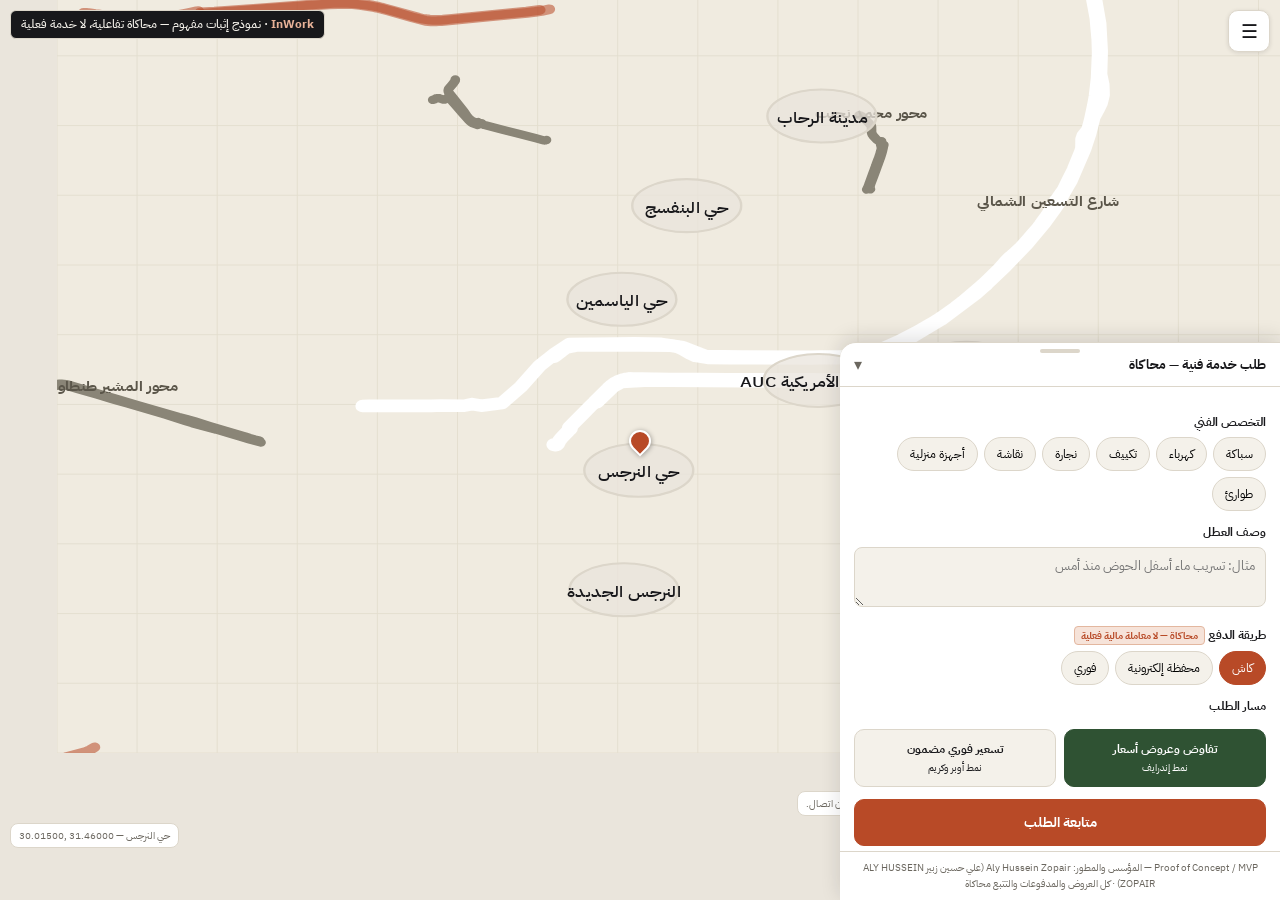
<file: index.html>
<!DOCTYPE html>
<html lang="ar" dir="rtl">
<head>
<meta charset="UTF-8">
<meta name="viewport" content="width=device-width, initial-scale=1.0, viewport-fit=cover">
<title>InWork — حوكمة العمالة الفنية (PoC)</title>
<meta name="description" content="نموذج إثبات مفهوم (Proof of Concept / MVP) لمنصة إن وورك — حوكمة العمالة الفنية في التجمع الخامس، القاهرة الجديدة. محاكاة تفاعلية بالكامل.">
<link rel="stylesheet" href="leaflet.css">
<link rel="stylesheet" href="styles.css">
</head>
<body>

<div id="map" aria-label="خريطة التجمع الخامس"></div>

<div class="sim-ribbon"><b>InWork</b> · نموذج إثبات مفهوم — محاكاة تفاعلية، لا خدمة فعلية</div>

<button class="menu-fab" id="menuFab" aria-label="القائمة" title="القائمة">☰</button>

<nav class="side-menu" id="sideMenu" aria-label="القائمة الجانبية">
  <h3>بطاقة الحوكمة</h3>
  <div class="gov-card">
    نموذج «إن وورك» لحوكمة العمالة الفنية: تحقق موثق من الفنيين، تسعير عادل استرشادي، وتتبع موحد للطلبات — موجه للشركات والمستثمرين والجهات الحكومية (B2G/B2B).
    <br><span class="sim-tag">محاكاة تفاعلية — شارة التحقق B2G هنا ليست اعتماداً حكومياً رسمياً</span>
  </div>

  <h3>وضع التشغيل</h3>
  <div class="seg">
    <button data-mode-btn="client" class="active">وضع العميل</button>
    <button data-mode-btn="tech">وضع الفني</button>
  </div>

  <h3>طبقة الخريطة</h3>
  <div class="seg">
    <button data-layer-btn="schematic" class="active">تخطيطية مبسطة مدمجة</button>
    <button data-layer-btn="osm">OpenStreetMap</button>
  </div>

  <h3>أحياء التجمع — وصول سريع</h3>
  <div class="hood-list">
    <button data-hood="nargis">النرجس</button>
    <button data-hood="nargis-new">النرجس الجديدة</button>
    <button data-hood="yasmine">الياسمين</button>
    <button data-hood="banafseg">البنفسج</button>
    <button data-hood="lotus">اللوتس</button>
    <button data-hood="andalus">الأندلس</button>
    <button data-hood="rehab">الرحاب</button>
    <button data-hood="auc">AUC</button>
  </div>

  <h3>المحفظة</h3>
  <div class="wallet-box">
    <span id="walletLabel">رصيد المحفظة (محاكاة)</span>
    <b id="walletValue">1,250 ج.م</b>
  </div>

  <button class="reset-btn" id="resetBtn">إعادة ضبط المحاكاة (Reset Demo)</button>

  <div class="menu-footer">
    Proof of Concept / MVP — المؤسس والمطور: Aly Hussein Zopair (علي حسين زبير ALY HUSSEIN ZOPAIR).
    <br>بيانات الخريطة: © OpenStreetMap contributors · الرسم التخطيطي مبني على إحداثيات مثبتة بخدمات تحديد مواقع عامة.
  </div>
</nav>

<div class="bottom-sheet" id="bottomSheet">
  <div class="sheet-handle" id="sheetHandle">
    <span class="grip"></span>
    <span class="sheet-title" id="sheetTitle">طلب خدمة فنية — محاكاة</span>
    <span class="sheet-toggle">▾</span>
  </div>
  <div class="sheet-body" id="sheetBody"></div>
  <div class="sheet-footer">
    Proof of Concept / MVP — المؤسس والمطور: Aly Hussein Zopair (علي حسين زبير ALY HUSSEIN ZOPAIR) · كل العروض والمدفوعات والتتبع محاكاة
  </div>
</div>

<div class="coords-chip" id="coordsChip"></div>
<div class="map-note" id="mapNote"></div>
<div class="toast" id="toast"></div>

<div class="demo-modal-back" id="demoModalBack">
  <div class="demo-modal" role="dialog" aria-modal="true">
    <h4 id="demoModalTitle"></h4>
    <div class="msg-preview" id="demoModalMsg"></div>
    <div class="note" id="demoModalNote"></div>
    <button class="btn-ghost" id="demoModalClose">إغلاق</button>
  </div>
</div>

<script src="leaflet.js"></script>
<script src="data.js"></script>
<script src="app.js"></script>
<script>
if ('serviceWorker' in navigator) {
  window.addEventListener('load', function () { navigator.serviceWorker.register('sw.js').catch(function () {}); });
}
</script>
</body>
</html>
</file>
<file: leaflet.css>
/* required styles */

.leaflet-pane,
.leaflet-tile,
.leaflet-marker-icon,
.leaflet-marker-shadow,
.leaflet-tile-container,
.leaflet-pane > svg,
.leaflet-pane > canvas,
.leaflet-zoom-box,
.leaflet-image-layer,
.leaflet-layer {
	position: absolute;
	left: 0;
	top: 0;
	}
.leaflet-container {
	overflow: hidden;
	}
.leaflet-tile,
.leaflet-marker-icon,
.leaflet-marker-shadow {
	-webkit-user-select: none;
	   -moz-user-select: none;
	        user-select: none;
	  -webkit-user-drag: none;
	}
/* Prevents IE11 from highlighting tiles in blue */
.leaflet-tile::selection {
	background: transparent;
}
/* Safari renders non-retina tile on retina better with this, but Chrome is worse */
.leaflet-safari .leaflet-tile {
	image-rendering: -webkit-optimize-contrast;
	}
/* hack that prevents hw layers "stretching" when loading new tiles */
.leaflet-safari .leaflet-tile-container {
	width: 1600px;
	height: 1600px;
	-webkit-transform-origin: 0 0;
	}
.leaflet-marker-icon,
.leaflet-marker-shadow {
	display: block;
	}
/* .leaflet-container svg: reset svg max-width decleration shipped in Joomla! (joomla.org) 3.x */
/* .leaflet-container img: map is broken in FF if you have max-width: 100% on tiles */
.leaflet-container .leaflet-overlay-pane svg {
	max-width: none !important;
	max-height: none !important;
	}
.leaflet-container .leaflet-marker-pane img,
.leaflet-container .leaflet-shadow-pane img,
.leaflet-container .leaflet-tile-pane img,
.leaflet-container img.leaflet-image-layer,
.leaflet-container .leaflet-tile {
	max-width: none !important;
	max-height: none !important;
	width: auto;
	padding: 0;
	}

.leaflet-container img.leaflet-tile {
	/* See: https://bugs.chromium.org/p/chromium/issues/detail?id=600120 */
	mix-blend-mode: plus-lighter;
}

.leaflet-container.leaflet-touch-zoom {
	-ms-touch-action: pan-x pan-y;
	touch-action: pan-x pan-y;
	}
.leaflet-container.leaflet-touch-drag {
	-ms-touch-action: pinch-zoom;
	/* Fallback for FF which doesn't support pinch-zoom */
	touch-action: none;
	touch-action: pinch-zoom;
}
.leaflet-container.leaflet-touch-drag.leaflet-touch-zoom {
	-ms-touch-action: none;
	touch-action: none;
}
.leaflet-container {
	-webkit-tap-highlight-color: transparent;
}
.leaflet-container a {
	-webkit-tap-highlight-color: rgba(51, 181, 229, 0.4);
}
.leaflet-tile {
	filter: inherit;
	visibility: hidden;
	}
.leaflet-tile-loaded {
	visibility: inherit;
	}
.leaflet-zoom-box {
	width: 0;
	height: 0;
	-moz-box-sizing: border-box;
	     box-sizing: border-box;
	z-index: 800;
	}
/* workaround for https://bugzilla.mozilla.org/show_bug.cgi?id=888319 */
.leaflet-overlay-pane svg {
	-moz-user-select: none;
	}

.leaflet-pane         { z-index: 400; }

.leaflet-tile-pane    { z-index: 200; }
.leaflet-overlay-pane { z-index: 400; }
.leaflet-shadow-pane  { z-index: 500; }
.leaflet-marker-pane  { z-index: 600; }
.leaflet-tooltip-pane   { z-index: 650; }
.leaflet-popup-pane   { z-index: 700; }

.leaflet-map-pane canvas { z-index: 100; }
.leaflet-map-pane svg    { z-index: 200; }

.leaflet-vml-shape {
	width: 1px;
	height: 1px;
	}
.lvml {
	behavior: url(#default#VML);
	display: inline-block;
	position: absolute;
	}


/* control positioning */

.leaflet-control {
	position: relative;
	z-index: 800;
	pointer-events: visiblePainted; /* IE 9-10 doesn't have auto */
	pointer-events: auto;
	}
.leaflet-top,
.leaflet-bottom {
	position: absolute;
	z-index: 1000;
	pointer-events: none;
	}
.leaflet-top {
	top: 0;
	}
.leaflet-right {
	right: 0;
	}
.leaflet-bottom {
	bottom: 0;
	}
.leaflet-left {
	left: 0;
	}
.leaflet-control {
	float: left;
	clear: both;
	}
.leaflet-right .leaflet-control {
	float: right;
	}
.leaflet-top .leaflet-control {
	margin-top: 10px;
	}
.leaflet-bottom .leaflet-control {
	margin-bottom: 10px;
	}
.leaflet-left .leaflet-control {
	margin-left: 10px;
	}
.leaflet-right .leaflet-control {
	margin-right: 10px;
	}


/* zoom and fade animations */

.leaflet-fade-anim .leaflet-popup {
	opacity: 0;
	-webkit-transition: opacity 0.2s linear;
	   -moz-transition: opacity 0.2s linear;
	        transition: opacity 0.2s linear;
	}
.leaflet-fade-anim .leaflet-map-pane .leaflet-popup {
	opacity: 1;
	}
.leaflet-zoom-animated {
	-webkit-transform-origin: 0 0;
	    -ms-transform-origin: 0 0;
	        transform-origin: 0 0;
	}
svg.leaflet-zoom-animated {
	will-change: transform;
}

.leaflet-zoom-anim .leaflet-zoom-animated {
	-webkit-transition: -webkit-transform 0.25s cubic-bezier(0,0,0.25,1);
	   -moz-transition:    -moz-transform 0.25s cubic-bezier(0,0,0.25,1);
	        transition:         transform 0.25s cubic-bezier(0,0,0.25,1);
	}
.leaflet-zoom-anim .leaflet-tile,
.leaflet-pan-anim .leaflet-tile {
	-webkit-transition: none;
	   -moz-transition: none;
	        transition: none;
	}

.leaflet-zoom-anim .leaflet-zoom-hide {
	visibility: hidden;
	}


/* cursors */

.leaflet-interactive {
	cursor: pointer;
	}
.leaflet-grab {
	cursor: -webkit-grab;
	cursor:    -moz-grab;
	cursor:         grab;
	}
.leaflet-crosshair,
.leaflet-crosshair .leaflet-interactive {
	cursor: crosshair;
	}
.leaflet-popup-pane,
.leaflet-control {
	cursor: auto;
	}
.leaflet-dragging .leaflet-grab,
.leaflet-dragging .leaflet-grab .leaflet-interactive,
.leaflet-dragging .leaflet-marker-draggable {
	cursor: move;
	cursor: -webkit-grabbing;
	cursor:    -moz-grabbing;
	cursor:         grabbing;
	}

/* marker & overlays interactivity */
.leaflet-marker-icon,
.leaflet-marker-shadow,
.leaflet-image-layer,
.leaflet-pane > svg path,
.leaflet-tile-container {
	pointer-events: none;
	}

.leaflet-marker-icon.leaflet-interactive,
.leaflet-image-layer.leaflet-interactive,
.leaflet-pane > svg path.leaflet-interactive,
svg.leaflet-image-layer.leaflet-interactive path {
	pointer-events: visiblePainted; /* IE 9-10 doesn't have auto */
	pointer-events: auto;
	}

/* visual tweaks */

.leaflet-container {
	background: #ddd;
	outline-offset: 1px;
	}
.leaflet-container a {
	color: #0078A8;
	}
.leaflet-zoom-box {
	border: 2px dotted #38f;
	background: rgba(255,255,255,0.5);
	}


/* general typography */
.leaflet-container {
	font-family: "Helvetica Neue", Arial, Helvetica, sans-serif;
	font-size: 12px;
	font-size: 0.75rem;
	line-height: 1.5;
	}


/* general toolbar styles */

.leaflet-bar {
	box-shadow: 0 1px 5px rgba(0,0,0,0.65);
	border-radius: 4px;
	}
.leaflet-bar a {
	background-color: #fff;
	border-bottom: 1px solid #ccc;
	width: 26px;
	height: 26px;
	line-height: 26px;
	display: block;
	text-align: center;
	text-decoration: none;
	color: black;
	}
.leaflet-bar a,
.leaflet-control-layers-toggle {
	background-position: 50% 50%;
	background-repeat: no-repeat;
	display: block;
	}
.leaflet-bar a:hover,
.leaflet-bar a:focus {
	background-color: #f4f4f4;
	}
.leaflet-bar a:first-child {
	border-top-left-radius: 4px;
	border-top-right-radius: 4px;
	}
.leaflet-bar a:last-child {
	border-bottom-left-radius: 4px;
	border-bottom-right-radius: 4px;
	border-bottom: none;
	}
.leaflet-bar a.leaflet-disabled {
	cursor: default;
	background-color: #f4f4f4;
	color: #bbb;
	}

.leaflet-touch .leaflet-bar a {
	width: 30px;
	height: 30px;
	line-height: 30px;
	}
.leaflet-touch .leaflet-bar a:first-child {
	border-top-left-radius: 2px;
	border-top-right-radius: 2px;
	}
.leaflet-touch .leaflet-bar a:last-child {
	border-bottom-left-radius: 2px;
	border-bottom-right-radius: 2px;
	}

/* zoom control */

.leaflet-control-zoom-in,
.leaflet-control-zoom-out {
	font: bold 18px 'Lucida Console', Monaco, monospace;
	text-indent: 1px;
	}

.leaflet-touch .leaflet-control-zoom-in, .leaflet-touch .leaflet-control-zoom-out  {
	font-size: 22px;
	}


/* layers control */

.leaflet-control-layers {
	box-shadow: 0 1px 5px rgba(0,0,0,0.4);
	background: #fff;
	border-radius: 5px;
	}
.leaflet-control-layers-toggle {
	background-image: url(images/layers.png);
	width: 36px;
	height: 36px;
	}
.leaflet-retina .leaflet-control-layers-toggle {
	background-image: url(images/layers-2x.png);
	background-size: 26px 26px;
	}
.leaflet-touch .leaflet-control-layers-toggle {
	width: 44px;
	height: 44px;
	}
.leaflet-control-layers .leaflet-control-layers-list,
.leaflet-control-layers-expanded .leaflet-control-layers-toggle {
	display: none;
	}
.leaflet-control-layers-expanded .leaflet-control-layers-list {
	display: block;
	position: relative;
	}
.leaflet-control-layers-expanded {
	padding: 6px 10px 6px 6px;
	color: #333;
	background: #fff;
	}
.leaflet-control-layers-scrollbar {
	overflow-y: scroll;
	overflow-x: hidden;
	padding-right: 5px;
	}
.leaflet-control-layers-selector {
	margin-top: 2px;
	position: relative;
	top: 1px;
	}
.leaflet-control-layers label {
	display: block;
	font-size: 13px;
	font-size: 1.08333em;
	}
.leaflet-control-layers-separator {
	height: 0;
	border-top: 1px solid #ddd;
	margin: 5px -10px 5px -6px;
	}

/* Default icon URLs */
.leaflet-default-icon-path { /* used only in path-guessing heuristic, see L.Icon.Default */
	background-image: url(images/marker-icon.png);
	}


/* attribution and scale controls */

.leaflet-container .leaflet-control-attribution {
	background: #fff;
	background: rgba(255, 255, 255, 0.8);
	margin: 0;
	}
.leaflet-control-attribution,
.leaflet-control-scale-line {
	padding: 0 5px;
	color: #333;
	line-height: 1.4;
	}
.leaflet-control-attribution a {
	text-decoration: none;
	}
.leaflet-control-attribution a:hover,
.leaflet-control-attribution a:focus {
	text-decoration: underline;
	}
.leaflet-attribution-flag {
	display: inline !important;
	vertical-align: baseline !important;
	width: 1em;
	height: 0.6669em;
	}
.leaflet-left .leaflet-control-scale {
	margin-left: 5px;
	}
.leaflet-bottom .leaflet-control-scale {
	margin-bottom: 5px;
	}
.leaflet-control-scale-line {
	border: 2px solid #777;
	border-top: none;
	line-height: 1.1;
	padding: 2px 5px 1px;
	white-space: nowrap;
	-moz-box-sizing: border-box;
	     box-sizing: border-box;
	background: rgba(255, 255, 255, 0.8);
	text-shadow: 1px 1px #fff;
	}
.leaflet-control-scale-line:not(:first-child) {
	border-top: 2px solid #777;
	border-bottom: none;
	margin-top: -2px;
	}
.leaflet-control-scale-line:not(:first-child):not(:last-child) {
	border-bottom: 2px solid #777;
	}

.leaflet-touch .leaflet-control-attribution,
.leaflet-touch .leaflet-control-layers,
.leaflet-touch .leaflet-bar {
	box-shadow: none;
	}
.leaflet-touch .leaflet-control-layers,
.leaflet-touch .leaflet-bar {
	border: 2px solid rgba(0,0,0,0.2);
	background-clip: padding-box;
	}


/* popup */

.leaflet-popup {
	position: absolute;
	text-align: center;
	margin-bottom: 20px;
	}
.leaflet-popup-content-wrapper {
	padding: 1px;
	text-align: left;
	border-radius: 12px;
	}
.leaflet-popup-content {
	margin: 13px 24px 13px 20px;
	line-height: 1.3;
	font-size: 13px;
	font-size: 1.08333em;
	min-height: 1px;
	}
.leaflet-popup-content p {
	margin: 17px 0;
	margin: 1.3em 0;
	}
.leaflet-popup-tip-container {
	width: 40px;
	height: 20px;
	position: absolute;
	left: 50%;
	margin-top: -1px;
	margin-left: -20px;
	overflow: hidden;
	pointer-events: none;
	}
.leaflet-popup-tip {
	width: 17px;
	height: 17px;
	padding: 1px;

	margin: -10px auto 0;
	pointer-events: auto;

	-webkit-transform: rotate(45deg);
	   -moz-transform: rotate(45deg);
	    -ms-transform: rotate(45deg);
	        transform: rotate(45deg);
	}
.leaflet-popup-content-wrapper,
.leaflet-popup-tip {
	background: white;
	color: #333;
	box-shadow: 0 3px 14px rgba(0,0,0,0.4);
	}
.leaflet-container a.leaflet-popup-close-button {
	position: absolute;
	top: 0;
	right: 0;
	border: none;
	text-align: center;
	width: 24px;
	height: 24px;
	font: 16px/24px Tahoma, Verdana, sans-serif;
	color: #757575;
	text-decoration: none;
	background: transparent;
	}
.leaflet-container a.leaflet-popup-close-button:hover,
.leaflet-container a.leaflet-popup-close-button:focus {
	color: #585858;
	}
.leaflet-popup-scrolled {
	overflow: auto;
	}

.leaflet-oldie .leaflet-popup-content-wrapper {
	-ms-zoom: 1;
	}
.leaflet-oldie .leaflet-popup-tip {
	width: 24px;
	margin: 0 auto;

	-ms-filter: "progid:DXImageTransform.Microsoft.Matrix(M11=0.70710678, M12=0.70710678, M21=-0.70710678, M22=0.70710678)";
	filter: progid:DXImageTransform.Microsoft.Matrix(M11=0.70710678, M12=0.70710678, M21=-0.70710678, M22=0.70710678);
	}

.leaflet-oldie .leaflet-control-zoom,
.leaflet-oldie .leaflet-control-layers,
.leaflet-oldie .leaflet-popup-content-wrapper,
.leaflet-oldie .leaflet-popup-tip {
	border: 1px solid #999;
	}


/* div icon */

.leaflet-div-icon {
	background: #fff;
	border: 1px solid #666;
	}


/* Tooltip */
/* Base styles for the element that has a tooltip */
.leaflet-tooltip {
	position: absolute;
	padding: 6px;
	background-color: #fff;
	border: 1px solid #fff;
	border-radius: 3px;
	color: #222;
	white-space: nowrap;
	-webkit-user-select: none;
	-moz-user-select: none;
	-ms-user-select: none;
	user-select: none;
	pointer-events: none;
	box-shadow: 0 1px 3px rgba(0,0,0,0.4);
	}
.leaflet-tooltip.leaflet-interactive {
	cursor: pointer;
	pointer-events: auto;
	}
.leaflet-tooltip-top:before,
.leaflet-tooltip-bottom:before,
.leaflet-tooltip-left:before,
.leaflet-tooltip-right:before {
	position: absolute;
	pointer-events: none;
	border: 6px solid transparent;
	background: transparent;
	content: "";
	}

/* Directions */

.leaflet-tooltip-bottom {
	margin-top: 6px;
}
.leaflet-tooltip-top {
	margin-top: -6px;
}
.leaflet-tooltip-bottom:before,
.leaflet-tooltip-top:before {
	left: 50%;
	margin-left: -6px;
	}
.leaflet-tooltip-top:before {
	bottom: 0;
	margin-bottom: -12px;
	border-top-color: #fff;
	}
.leaflet-tooltip-bottom:before {
	top: 0;
	margin-top: -12px;
	margin-left: -6px;
	border-bottom-color: #fff;
	}
.leaflet-tooltip-left {
	margin-left: -6px;
}
.leaflet-tooltip-right {
	margin-left: 6px;
}
.leaflet-tooltip-left:before,
.leaflet-tooltip-right:before {
	top: 50%;
	margin-top: -6px;
	}
.leaflet-tooltip-left:before {
	right: 0;
	margin-right: -12px;
	border-left-color: #fff;
	}
.leaflet-tooltip-right:before {
	left: 0;
	margin-left: -12px;
	border-right-color: #fff;
	}

/* Printing */

@media print {
	/* Prevent printers from removing background-images of controls. */
	.leaflet-control {
		-webkit-print-color-adjust: exact;
		print-color-adjust: exact;
		}
	}
</file>
<file: styles.css>
/* InWork PoC — الهوية البصرية: الحجر الجيري القاهري والبازلت */
@font-face {
  font-family: 'IBM Plex Sans Arabic';
  src: url('IBMPlexSansArabic-Regular.woff2') format('woff2');
  font-weight: 400; font-style: normal; font-display: swap;
}
@font-face {
  font-family: 'IBM Plex Sans Arabic';
  src: url('IBMPlexSansArabic-Medium.woff2') format('woff2');
  font-weight: 500; font-style: normal; font-display: swap;
}
@font-face {
  font-family: 'IBM Plex Sans Arabic';
  src: url('IBMPlexSansArabic-Bold.woff2') format('woff2');
  font-weight: 700; font-style: normal; font-display: swap;
}

:root {
  --limestone: #F4F1EA;
  --card: #FFFFFF;
  --secondary: #EAE5DC;
  --ink: #18181B;
  --clay: #B84A27;
  --olive: #2F5233;
  --border: #DCD6CA;
  --muted: #6B675F;
}

* { box-sizing: border-box; margin: 0; padding: 0; }
html, body { height: 100%; }
body {
  font-family: 'IBM Plex Sans Arabic', 'Segoe UI', Tahoma, sans-serif;
  background: var(--limestone);
  color: var(--ink);
  direction: rtl;
  overflow: hidden;
}

#map { position: fixed; inset: 0; z-index: 0; background: var(--secondary); }

/* شارة المحاكاة العائمة */
.sim-ribbon {
  position: fixed; top: 10px; left: 10px; z-index: 1000;
  background: var(--ink); color: var(--limestone);
  font-size: 11px; font-weight: 500; line-height: 1.4;
  padding: 5px 10px; border-radius: 6px; border: 1px solid var(--border);
  max-width: 46vw;
}
.sim-ribbon b { color: #E8B298; }

/* الزر العائم 42px */
.menu-fab {
  position: fixed; top: 10px; right: 10px; z-index: 1001;
  width: 42px; height: 42px; border-radius: 10px;
  background: var(--card); border: 1px solid var(--border);
  color: var(--ink); font-size: 19px; cursor: pointer;
  display: flex; align-items: center; justify-content: center;
  box-shadow: 0 1px 4px rgba(24,24,27,.12);
}
.menu-fab:active { background: var(--secondary); }

/* القائمة الجانبية المنسدلة */
.side-menu {
  position: fixed; top: 60px; right: 10px; z-index: 1001;
  width: min(310px, calc(100vw - 20px));
  max-height: calc(100dvh - 140px);
  overflow-y: auto;
  background: var(--card); border: 1px solid var(--border); border-radius: 12px;
  box-shadow: 0 8px 28px rgba(24,24,27,.18);
  padding: 12px;
  display: none;
}
.side-menu.open { display: block; }
.side-menu h3 { font-size: 13px; font-weight: 700; margin: 12px 0 6px; color: var(--olive); }
.side-menu h3:first-child { margin-top: 0; }
.gov-card {
  background: var(--secondary); border: 1px solid var(--border); border-radius: 8px;
  padding: 10px; font-size: 12px; line-height: 1.7;
}
.gov-card .sim-tag { margin-top: 6px; }
.sim-tag {
  display: inline-block; font-size: 10px; font-weight: 700;
  background: #F6E3D9; color: var(--clay);
  border: 1px solid #E3B79F; border-radius: 4px; padding: 1px 6px;
}
.seg { display: flex; gap: 6px; }
.seg button {
  flex: 1; padding: 8px 4px; font-family: inherit; font-size: 12px; font-weight: 500;
  background: var(--limestone); color: var(--ink);
  border: 1px solid var(--border); border-radius: 8px; cursor: pointer;
}
.seg button.active { background: var(--olive); color: #fff; border-color: var(--olive); }
.hood-list { display: flex; flex-wrap: wrap; gap: 6px; }
.hood-list button {
  font-family: inherit; font-size: 11px; padding: 5px 10px;
  background: var(--limestone); border: 1px solid var(--border); border-radius: 999px; cursor: pointer;
}
.hood-list button:active { background: var(--secondary); }
.wallet-box {
  background: var(--secondary); border: 1px solid var(--border); border-radius: 8px;
  padding: 8px 10px; font-size: 13px; display: flex; justify-content: space-between; align-items: center;
}
.wallet-box b { color: var(--olive); }
.reset-btn {
  width: 100%; margin-top: 12px; padding: 9px;
  font-family: inherit; font-size: 12px; font-weight: 700;
  background: #F6E3D9; color: var(--clay); border: 1px solid #E3B79F; border-radius: 8px; cursor: pointer;
}
.menu-footer {
  margin-top: 12px; padding-top: 10px; border-top: 1px solid var(--border);
  font-size: 10px; color: var(--muted); line-height: 1.7;
}

/* اللوحة السفلية */
.bottom-sheet {
  position: fixed; left: 0; right: 0; bottom: 0; z-index: 1000;
  background: var(--card); border-top: 1px solid var(--border);
  border-radius: 16px 16px 0 0;
  box-shadow: 0 -4px 20px rgba(24,24,27,.14);
  transition: transform .28s ease;
  max-height: 62dvh; display: flex; flex-direction: column;
}
.bottom-sheet.collapsed { transform: translateY(calc(100% - 44px)); }
.sheet-handle {
  height: 44px; flex: 0 0 44px; display: flex; align-items: center; justify-content: space-between;
  padding: 0 14px; cursor: pointer; border-bottom: 1px solid var(--border);
}
.sheet-handle .grip { width: 40px; height: 4px; border-radius: 2px; background: var(--border); position: absolute; right: calc(50% - 20px); top: 6px; }
.sheet-handle .sheet-title { font-size: 13px; font-weight: 700; }
.sheet-handle .sheet-toggle { font-size: 16px; color: var(--muted); }
.sheet-body { overflow-y: auto; padding: 14px; }
.sheet-footer {
  flex: 0 0 auto; padding: 8px 14px; border-top: 1px solid var(--border);
  font-size: 10px; color: var(--muted); text-align: center; line-height: 1.6;
}

.field-label { font-size: 12px; font-weight: 700; margin: 12px 0 6px; color: var(--ink); }
.chip-row { display: flex; flex-wrap: wrap; gap: 6px; }
.chip {
  font-family: inherit; font-size: 12px; padding: 7px 12px;
  background: var(--limestone); border: 1px solid var(--border); border-radius: 999px; cursor: pointer;
}
.chip.active { background: var(--clay); color: #fff; border-color: var(--clay); }
textarea.desc-input {
  width: 100%; min-height: 60px; font-family: inherit; font-size: 13px;
  border: 1px solid var(--border); border-radius: 8px; padding: 8px 10px;
  background: var(--limestone); color: var(--ink); resize: vertical;
}
.price-row { display: flex; gap: 8px; align-items: center; }
.price-row input {
  flex: 1; font-family: inherit; font-size: 15px; font-weight: 700; padding: 9px 10px;
  border: 1px solid var(--border); border-radius: 8px; background: var(--limestone); color: var(--ink);
  min-width: 0;
}
.fair-hint { font-size: 11px; margin-top: 5px; font-weight: 500; }
.fair-hint.ok { color: var(--olive); }
.fair-hint.low, .fair-hint.high { color: var(--clay); }

.btn-primary, .btn-ghost {
  width: 100%; margin-top: 12px; padding: 12px; font-family: inherit;
  font-size: 14px; font-weight: 700; border-radius: 10px; cursor: pointer;
}
.btn-primary { background: var(--clay); color: #fff; border: 1px solid var(--clay); }
.btn-primary:disabled { opacity: .45; cursor: default; }
.btn-ghost { background: var(--card); color: var(--ink); border: 1px solid var(--border); }
.path-tabs { display: flex; gap: 8px; margin-top: 14px; }
.path-tabs button {
  flex: 1; padding: 10px 6px; font-family: inherit; font-size: 12px; font-weight: 700;
  border-radius: 10px; cursor: pointer; border: 1px solid var(--border); background: var(--limestone); color: var(--ink);
}
.path-tabs button.active { background: var(--olive); color: #fff; border-color: var(--olive); }

.offer-card, .pkg-card, .req-card {
  background: var(--limestone); border: 1px solid var(--border); border-radius: 10px;
  padding: 10px 12px; margin-top: 10px;
}
.offer-card .row1, .req-card .row1 { display: flex; justify-content: space-between; align-items: center; gap: 8px; }
.offer-card .tname { font-size: 13px; font-weight: 700; }
.offer-card .meta, .pkg-card .meta, .req-card .meta { font-size: 11px; color: var(--muted); margin-top: 4px; line-height: 1.7; }
.offer-card .price { font-size: 16px; font-weight: 700; color: var(--olive); white-space: nowrap; }
.b2g-badge {
  display: inline-flex; align-items: center; gap: 3px;
  font-size: 10px; font-weight: 700; color: var(--olive);
  background: #E4EBE1; border: 1px solid #B9CBB5; border-radius: 4px; padding: 1px 6px;
}
.offer-actions { display: flex; gap: 6px; margin-top: 8px; }
.offer-actions button, .req-actions button {
  flex: 1; font-family: inherit; font-size: 12px; font-weight: 700; padding: 8px;
  border-radius: 8px; cursor: pointer;
}
.accept-btn { background: var(--olive); color: #fff; border: 1px solid var(--olive); }
.counter-btn { background: var(--card); color: var(--clay); border: 1px solid var(--clay); }
.pkg-card { display: flex; justify-content: space-between; align-items: center; gap: 8px; }
.pkg-card .pname { font-size: 13px; font-weight: 700; }
.pkg-card .pprice { font-size: 15px; font-weight: 700; color: var(--clay); white-space: nowrap; }
.pkg-card button {
  font-family: inherit; font-size: 12px; font-weight: 700; padding: 8px 14px;
  background: var(--clay); color: #fff; border: none; border-radius: 8px; cursor: pointer; white-space: nowrap;
}

/* شاشة التتبع */
.track-status {
  background: var(--secondary); border: 1px solid var(--border); border-radius: 10px;
  padding: 10px 12px; display: flex; justify-content: space-between; align-items: center;
}
.track-status .eta { font-size: 20px; font-weight: 700; color: var(--clay); }
.pin-box {
  margin-top: 10px; text-align: center; background: var(--ink); color: var(--limestone);
  border-radius: 10px; padding: 12px;
}
.pin-box .pin { font-size: 30px; font-weight: 700; letter-spacing: 8px; color: #E8B298; }
.pin-box .lbl { font-size: 11px; margin-top: 4px; }
.track-actions { display: flex; gap: 8px; margin-top: 10px; }
.track-actions button {
  flex: 1; font-family: inherit; font-size: 12px; font-weight: 700; padding: 10px 4px;
  border-radius: 10px; cursor: pointer; border: 1px solid var(--border); background: var(--card); color: var(--ink);
}
.track-actions .wa-btn { background: var(--olive); color: #fff; border-color: var(--olive); }

/* مفتاح التوفر */
.switch-row { display: flex; justify-content: space-between; align-items: center; margin-top: 4px; }
.switch {
  position: relative; width: 48px; height: 26px; border-radius: 13px;
  background: var(--border); border: none; cursor: pointer; transition: background .2s;
}
.switch.on { background: var(--olive); }
.switch::after {
  content: ''; position: absolute; top: 3px; right: 3px; width: 20px; height: 20px;
  border-radius: 50%; background: #fff; transition: transform .2s;
}
.switch.on::after { transform: translateX(-22px); }
.earn-box {
  margin-top: 10px; background: var(--secondary); border: 1px solid var(--border);
  border-radius: 10px; padding: 12px; text-align: center;
}
.earn-box .val { font-size: 24px; font-weight: 700; color: var(--olive); }
.earn-box .lbl { font-size: 11px; color: var(--muted); }
.req-actions { display: flex; gap: 6px; margin-top: 8px; flex-wrap: wrap; }

/* نافذة العرض التجريبي (واتساب / مشاركة) */
.demo-modal-back {
  position: fixed; inset: 0; z-index: 1100; background: rgba(24,24,27,.45);
  display: none; align-items: flex-end; justify-content: center;
}
.demo-modal-back.open { display: flex; }
.demo-modal {
  width: min(430px, 100vw); background: var(--card);
  border: 1px solid var(--border); border-radius: 14px 14px 0 0; padding: 16px;
}
.demo-modal h4 { font-size: 14px; margin-bottom: 8px; }
.demo-modal .msg-preview {
  background: var(--limestone); border: 1px solid var(--border); border-radius: 8px;
  padding: 10px; font-size: 12px; line-height: 1.9; white-space: pre-wrap; margin: 8px 0;
}
.demo-modal .note { font-size: 11px; color: var(--clay); font-weight: 500; line-height: 1.7; }

/* تنبيه مؤقت */
.toast {
  position: fixed; top: 60px; left: 50%; transform: translateX(-50%);
  z-index: 1200; background: var(--ink); color: var(--limestone);
  font-size: 12px; padding: 8px 14px; border-radius: 8px; display: none;
  max-width: 88vw; text-align: center;
}

/* عناصر الخريطة المخصصة */
.leaflet-container { font-family: inherit; background: var(--secondary); }
.client-pin {
  width: 22px; height: 22px; border-radius: 50% 50% 50% 0;
  background: var(--clay); border: 2px solid #fff; transform: rotate(-45deg);
  box-shadow: 0 1px 5px rgba(0,0,0,.35);
}
.tech-pin, .req-pin {
  width: 16px; height: 16px; border-radius: 50%;
  background: var(--olive); border: 2px solid #fff;
  box-shadow: 0 1px 4px rgba(0,0,0,.35);
}
.req-pin { background: var(--clay); }
.pin-label {
  background: var(--card); border: 1px solid var(--border); border-radius: 6px;
  font-size: 10px; font-weight: 700; padding: 2px 6px; white-space: nowrap;
  color: var(--ink); box-shadow: 0 1px 3px rgba(0,0,0,.2);
}
.coords-chip {
  position: fixed; bottom: calc(44px + 8px); left: 10px; z-index: 999;
  background: var(--card); border: 1px solid var(--border); border-radius: 8px;
  font-size: 10px; padding: 4px 8px; color: var(--muted); direction: ltr;
}
.map-note {
  position: fixed; bottom: calc(44px + 40px); right: 10px; z-index: 999;
  background: var(--card); border: 1px solid var(--border); border-radius: 8px;
  font-size: 10px; padding: 4px 8px; color: var(--muted); max-width: 55vw;
}
.bottom-sheet.collapsed ~ .coords-chip, .bottom-sheet.collapsed ~ .map-note { bottom: calc(44px + 8px); }

@media (min-width: 768px) {
  .bottom-sheet { left: auto; width: 440px; right: 0; border-radius: 16px 0 0 0; }
  .sim-ribbon { font-size: 12px; max-width: none; }
}
</file>
